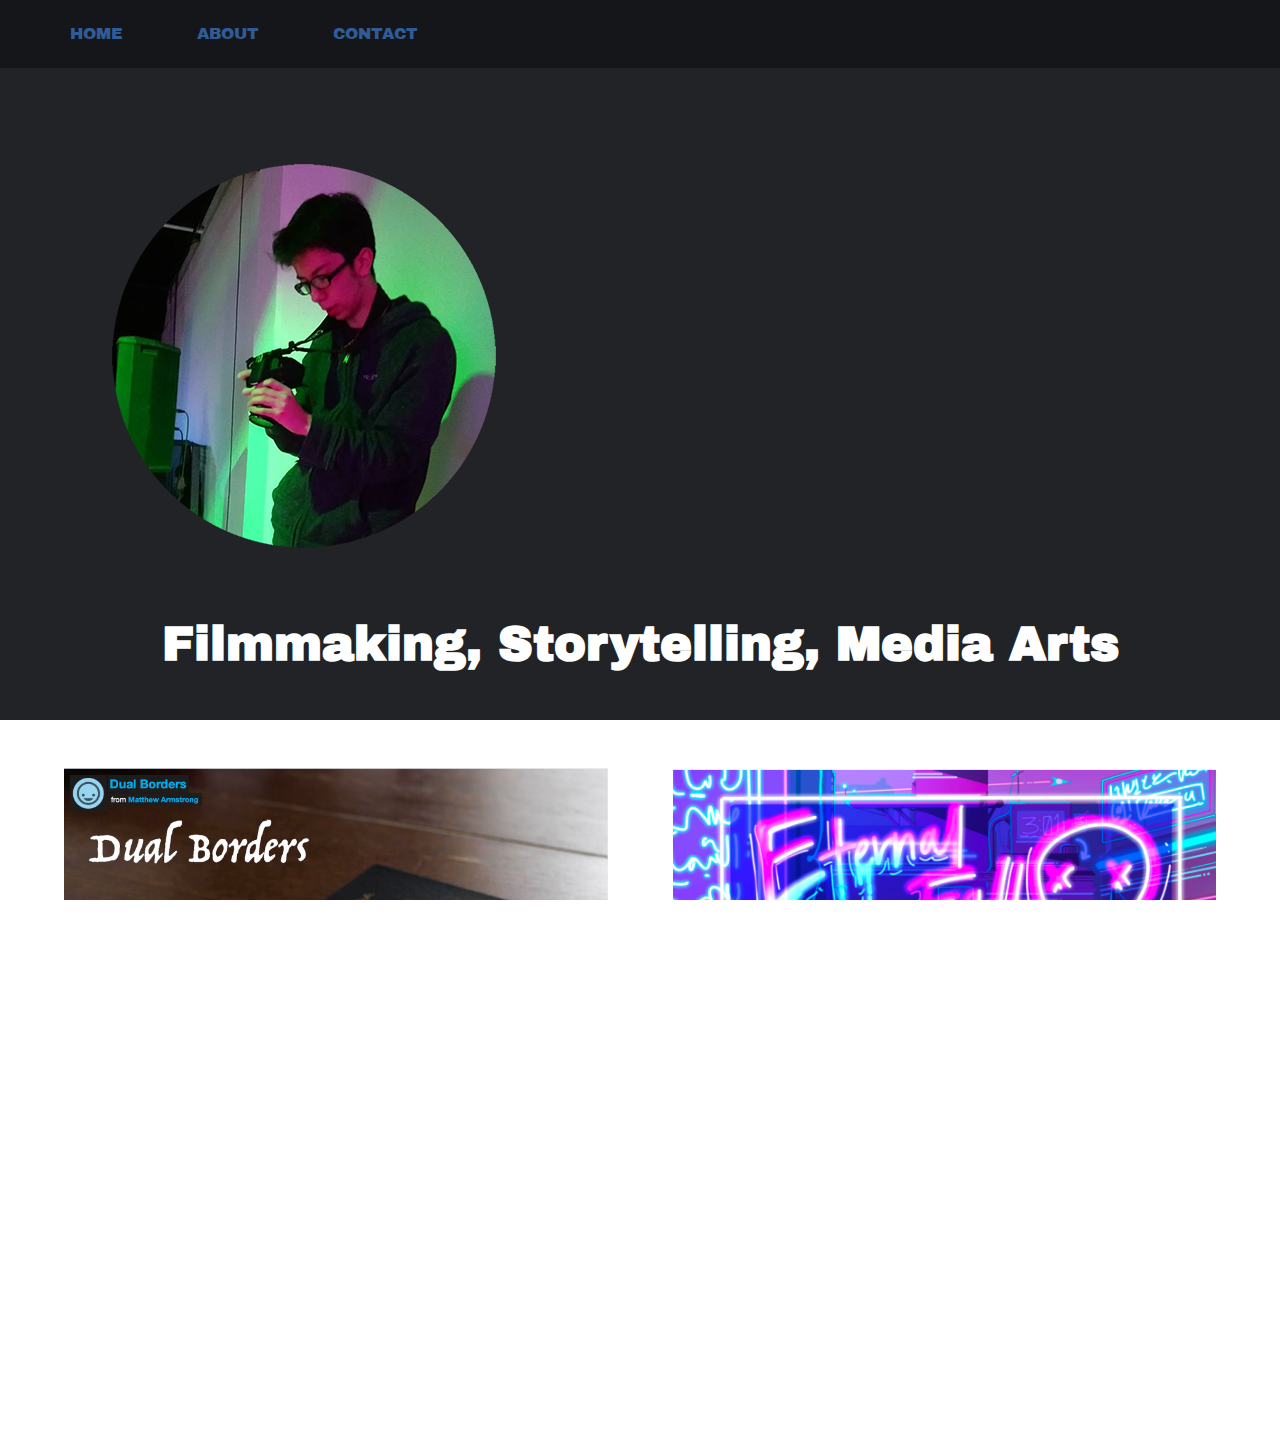
<file: index.html>
<!doctype html>

<html lang="en">

<head>
	<meta charset="utf-8">
	<meta name="viewport" content="width=device-width, initial-scale=1">
	<title>Main</title>
	<link href="https://fonts.googleapis.com/css2?family=Archivo+Black&family=Kanit:wght@300&display=swap" rel="stylesheet">
	<link href="css/main.css" rel="stylesheet">
	<link href="css/normalise.css" rel="stylesheet">
	<link href="css/media.css" rel="stylesheet">
</head>

<body>
	<header>
	<div class ="navbar">
	<nav>
		<ul>
			<li><a href ="index.html">Home</a></li>
			<li><a href ="about.html">About</a></li>
			<li><a href ="#contact">Contact</a></li>
		</ul>
	</nav>
	</div>
	</header>
	<section class ="banner">
		<section class ="two_column_grid">
		<div class ="banner_image">
		<a href ="about.html"><img src ="img/profilepicture.png" alt = "this should be an image"></a>
	    </div>
	    <div class ="video-container">
	    	<iframe width="560" height="315" src="https://www.youtube.com/embed/GziBjYnS30M" title="YouTube video player" frameborder="0" allow="accelerometer; autoplay; clipboard-write; encrypted-media; gyroscope; picture-in-picture" allowfullscreen></iframe>
	    </div>
		</section>
		<h1>Filmmaking, Storytelling, Media Arts</h1>
	</section>
	<section class ="display">
		<div class ="projects_container">
			<div class ="two_column_grid">
				<div class ="column_one">
					<a href ="project1.html">
					<img class ="grid_thumbnail" src ="img/thumbnail1.png" alt = "thumbnail of project 1">
					</a>
					<h2 class ="project_title">Dual Borders</h2>
					<p>Dual Borders was a short documentary film for SFU's IAT 344 Moving Images class.</p>
				</div>
				<div class ="column_two">
					 <a href ="project2.html">
					 <img class ="grid_thumbnail" src ="img/thumbnail2-3.png" alt = "thumbnail of project 2">
					 </a>
					 <h2 class ="project_title">Eternal Fall</h2>
					 <p>Eternal Fall was a web based interactive novel for SFU's IAT 313 Narrative Media class.</p>
				</div>
			</div>
		</div>
	</section>

<footer id ="contact">
	<div class ="footer_text">
	<p>Phone: 604-352-4615</p>
	<p>Email: mattarmnazo@gmail.com</p>
	<p>LinkedIn: <a href ="https://www.linkedin.com/in/matthew-armstrong-a5114a221/">https://www.linkedin.com/in/matthew-armstrong-a5114a221/</a></p>
	</div>
</footer>







</body>
</file>
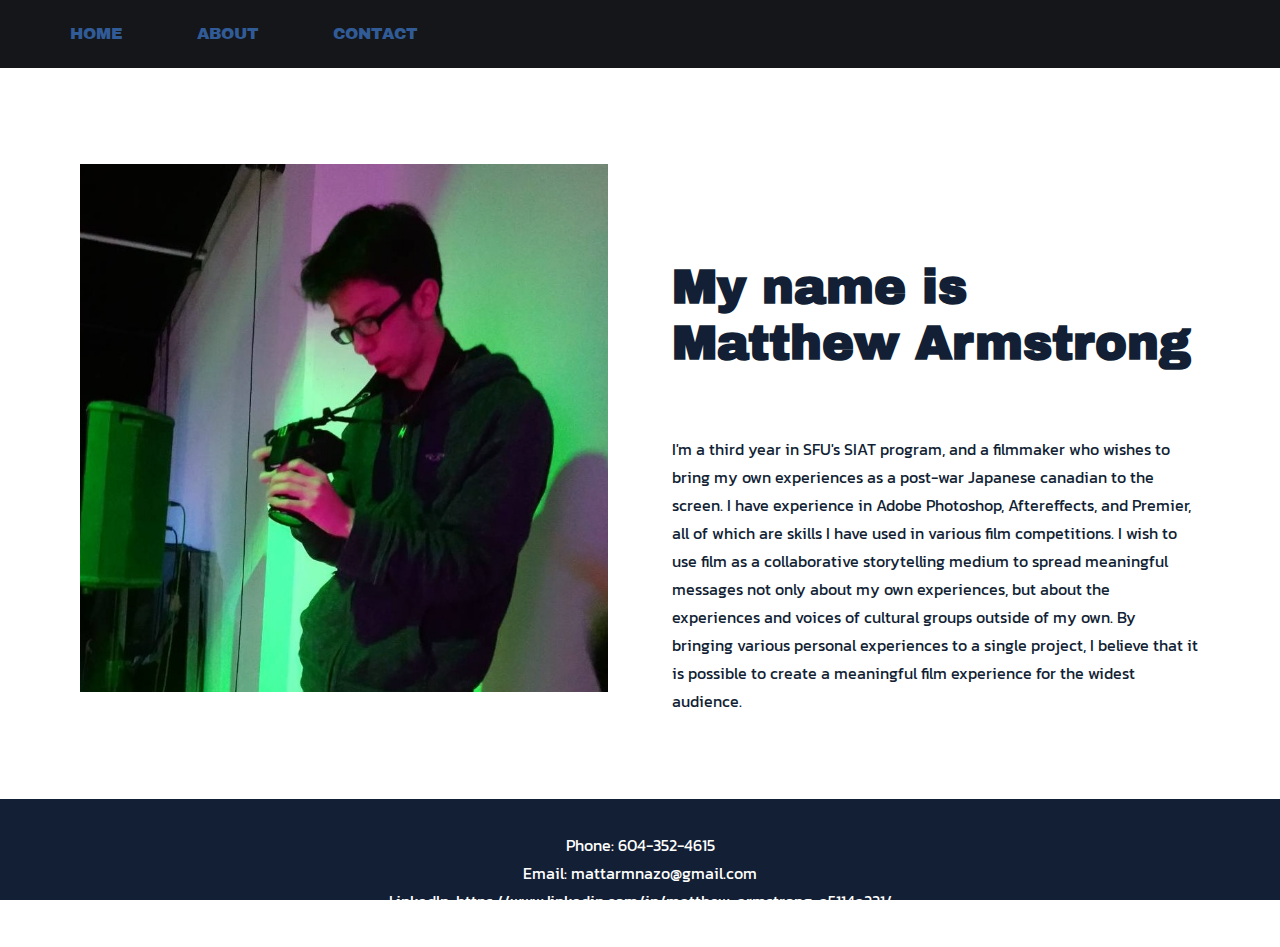
<file: about.html>
<!doctype html>

<html lang="en">

<head>
	<meta charset="utf-8">
	<meta name="viewport" content="width=device-width, initial-scale=1">
	<title>About</title>
	<link href="https://fonts.googleapis.com/css2?family=Archivo+Black&family=Kanit:wght@300&display=swap" rel="stylesheet">
	<link href="css/main.css" rel="stylesheet">
	<link href="css/normalise.css" rel="stylesheet">
	<link href="css/media.css" rel="stylesheet">
</head>

<body>
	<header>
	<div class ="navbar">
	<nav>
		<ul>
			<li><a href ="index.html">Home</a></li>
			<li><a href ="about.html">About</a></li>
			<li><a href ="#contact">Contact</a></li>
		</ul>
	</nav>
	</div>
	</header>
		<div class ="about_page">
		<div class ="two_column_grid">
			<div class="column_one">
			<img class ="about_image" src ="img/profilepicture.jpg" alt ="profile picture">
			</div>
			<div class ="column_two">
				<section class ="about_text">
				<h1>My name is Matthew Armstrong</h1>
				<p>I'm a third year in SFU's SIAT program, and a filmmaker who wishes to bring my own experiences as a post-war Japanese canadian to the screen. I have experience in Adobe Photoshop, Aftereffects, and Premier, all of which are skills I have used in various film competitions. I wish to use film as a collaborative storytelling medium to spread meaningful messages not only about my own experiences, but about the experiences and voices of cultural groups outside of my own. By bringing various personal experiences to a single project, I believe that it is possible to create a meaningful film experience for the widest audience.</p>
			    </section>
	
			</div>
		</div>
		</div>

<footer id ="contact">
	<div class ="footer_text">
	<p>Phone: 604-352-4615</p>
	<p>Email: mattarmnazo@gmail.com</p>
	<p>LinkedIn: <a href ="https://www.linkedin.com/in/matthew-armstrong-a5114a221/">https://www.linkedin.com/in/matthew-armstrong-a5114a221/</a></p>
	</div>
</footer>


</body>
</file>
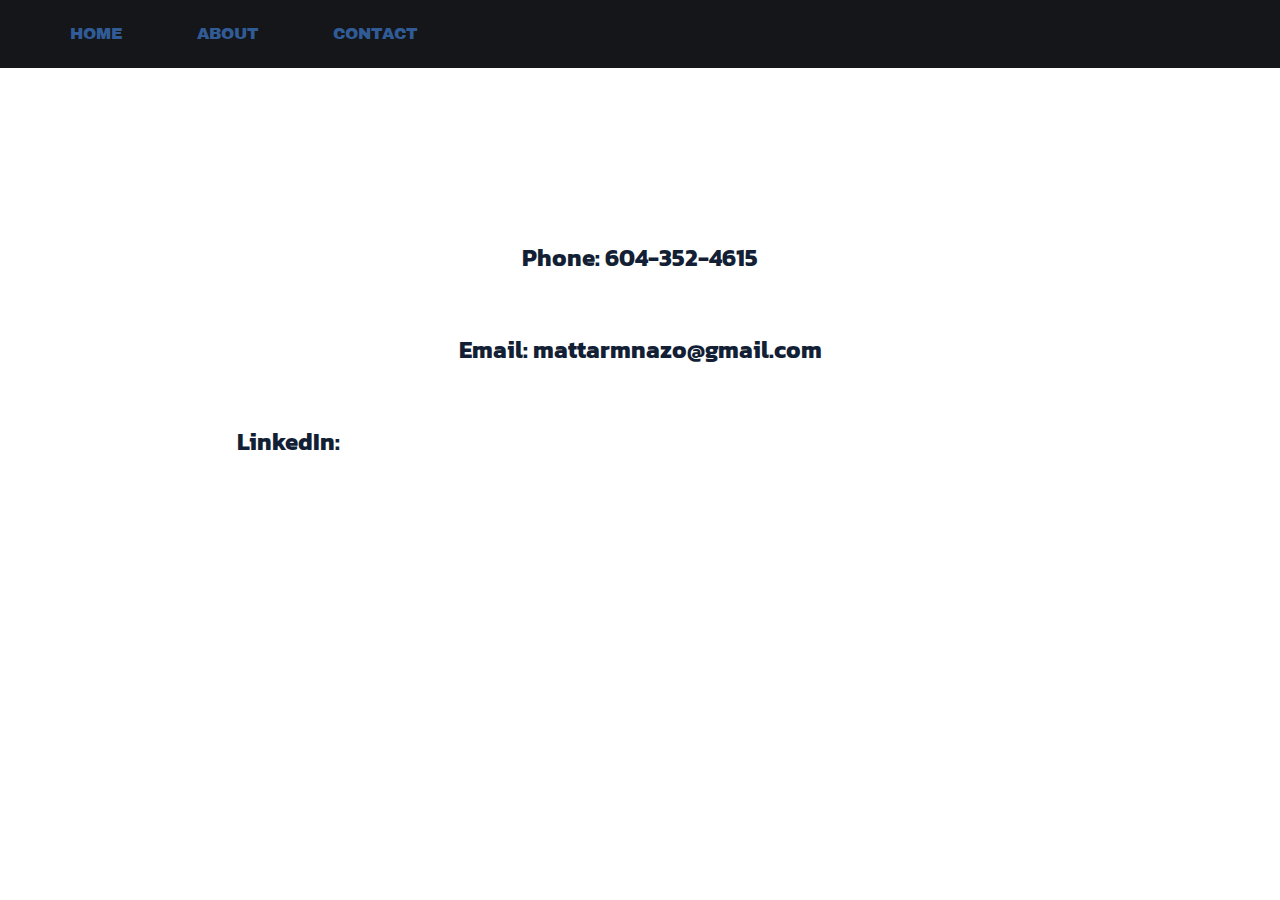
<file: contact.html>
<!doctype html>

<html lang="en">

<head>
	<meta charset="utf-8">
	<meta name="viewport" contents="width-device-width, initial-scale=1">
	<title>About</title>
	<link href="https://fonts.googleapis.com/css2?family=Archivo+Black&family=Kanit:wght@300&display=swap" rel="stylesheet">
	<link href="css/main.css" rel="stylesheet">
	<link href="css/normalise.css" rel="stylesheet">
</head>

<body>
	<header>
	<div class ="navbar">
	<nav>
		<ul>
			<li><a href ="index.html">Home</a></li>
			<li><a href ="about.html">About</a></li>
			<li><a href ="contact.html">Contact</a></li>
		</ul>
	</nav>
	</div>
	</header>

	<section class ="contact_text">
		<h2>Phone: 604-352-4615</h2>
		<h2>Email: mattarmnazo@gmail.com</h2>
		<h2>LinkedIn: <a href ="https://www.linkedin.com/in/matthew-armstrong-a5114a221/">https://www.linkedin.com/in/matthew-armstrong-a5114a221/</a></h2>
	</section>


</body>
</file>
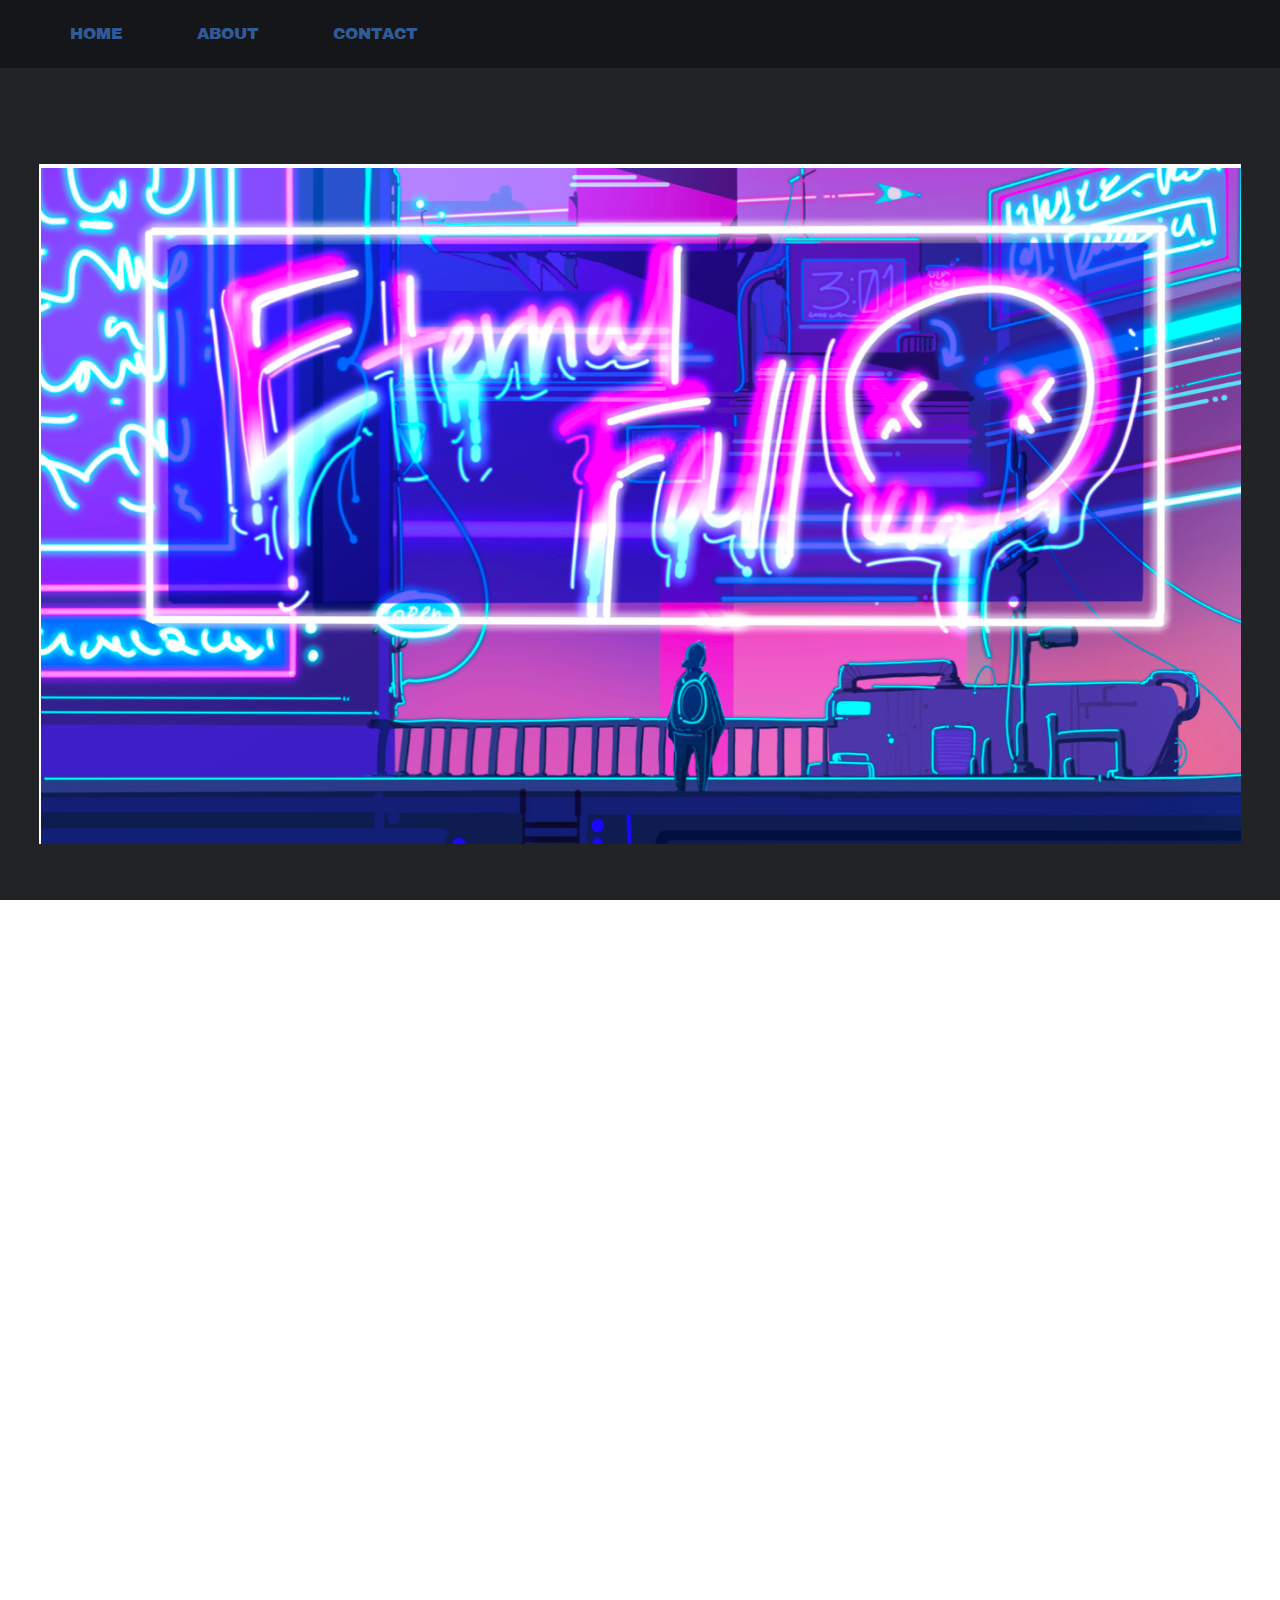
<file: project2.html>
<!doctype html>

<html lang="en">

<head>
	<meta charset="utf-8">
	<meta name="viewport" content="width=device-width, initial-scale=1">
	<title>Eternal Fall</title>
	<link href="https://fonts.googleapis.com/css2?family=Archivo+Black&family=Kanit:wght@300&display=swap" rel="stylesheet">
	<link href="css/main.css" rel="stylesheet">
	<link href="css/normalise.css" rel="stylesheet">
	<link href="css/media.css" rel="stylesheet">
</head>

<body>
	<header id ="top">
	<div class ="navbar">
	<nav>
		<ul>
			<li><a href ="index.html">Home</a></li>
			<li><a href ="about.html">About</a></li>
			<li><a href ="#contact">Contact</a></li>
		</ul>
	</nav>
	</div>
	</header>
			<section class="banner">
			<div class="banner_image">
					<a href ="eternalfall.html"><img src ="img/thumbnail2-3.png" alt = "this should be an interactable image"></a>
				</div>
            <h1 class="project-heading">Eternal Fall</h1>
            
</section> 
		<section class="container">
		<section class ="project">
			<h2>Overview</h2>
			<p>Eternal Fall was a web based interactive story for SFU’s IAT 313 Narrative Media course. My group of four was tasked with making a multilinear narrative with 3 or more different endings using any medium we saw fit. We chose to use a web-based platform as we felt it could best convey our theme and idea of a story that loops on itself.</p>


		</section>
		<section class ="project">
			<h2>Pre-Production</h2>
			<figure>
			<img class ="image" src ="img/Decision-Tree.png" alt = "Image of decision tree">
			<figcaption><em>Preliminary decision tree for Eternal Fall</em></figcaption>
			</figure>
			<p>To start production, my group first had to decide on what our story was. After some deliberation, we decided on a story about time travel, as we thought it would be interesting to have the most common ending of the story loop back to the beginning, and have two rarer endings where the protagonist could exit the time loop.</p>

			<p>Once we decided on the general direction, I coordinated with the artist to make a decision tree containing the main story beats and how they connected to each other, as well as the locations we would special stills of the characters. From there our story of a young man caught in a time loop and framed for a crime he didn't commit was born.</p>
		</section>
		<section class = "project">
			<h2>Production: Writing</h2>
			<p>After finalizing the decision tree, I began writing the story as it would be displayed in the product. Originally we had planned to take a more visual novel approach, with character sprites appearing as their dialogue appeared in text boxes underneath. However, we realized this approach would put too much strain on our artist, so we switched to a style closer to that of an interactive web novel. This meant that I had to switch my writing style from a dialogue heavy one, to one the included a fair amount of descriptors. While this did pose a bit of challenge, I managed to overcome it through further coordination with the artist and making sure enough was conveyed between her art and my writing.</p>
			<figure>
			<img class ="image" src ="img/story-art.png" alt = "story and art image">
			<figcaption><em>Story screen from final version of Eternal Fall</em></figcaption>
			</figure>
		</section>
		<section class ="project">
			<h2>Production: Implementation</h2>
			<p>After proofreading and iterating my writing further, I handed off my writing to my group’s designers for it to be implemented into the website format. During the implementation, I discussed with the designers about formatting, and making sure the buttons corresponded with the right words, as well as the right routes in the decision tree.</p>
		</section>
		<section class ="project">
			<h2>Result</h2>
			<p>In the end, my group was able to create a fully functioning web novel complete with music. This project was the first time I wrote a multilinear narrative, and the volume of the work proved to be challenging but allowed me to hone my skills further. Dedicating my self to the writer role also allowed to me to learn how to coordinate with group members of other roles to create a product that better conveyed our message.</p>
		</section>
		<div class ="project">
			<a href ="#top"> Back to top</a>
			<a href = "index.html"> Back to home</a>
		</div>
	</section>

	<footer id ="contact">
	<div class ="footer_text">
	<p>Phone: 604-352-4615</p>
	<p>Email: mattarmnazo@gmail.com</p>
	<p>LinkedIn: <a href ="https://www.linkedin.com/in/matthew-armstrong-a5114a221/">https://www.linkedin.com/in/matthew-armstrong-a5114a221/</a></p>
	</div>
</footer>

</body>
</file>
<file: css/main.css>
* {
    margin: 0px;
    padding: 0px;
    box-sizing: border-box;
 }

 header{
    background: #141619;
 }

 header::after{
    content: '';
    display: table;
    clear: both;
 }

 body,
html {
    margin: 0;
    padding: 0;
    width: 100%;
    height: 100%;
    overflow: auto;
    scroll-behavior: smooth;
}

h1{
	font-family: 'Archivo Black', sans-serif;
	font-size: 2rem;
	color: #131f35;
}

h2{
	font-family: Kanit, sans-serif;
	color: #131f35;
}

p, figcaption{
	font-family: Kanit, sans-serif;
	color: #131f35;
	line-height: 1.75rem;
}

.project p{
    padding-top: 1rem;
}

footer{
    background: #131f35;
    width: 100%;
    height: auto;
    text-align: center;
}


.container{
	width: 90%;
    max-width: 890px;
    margin: auto;
    padding-bottom: 4rem;
}

.project{
	padding-bottom: 4rem;
    padding-top: 1rem;
}

.video-container{
    padding-bottom: 4rem;
    padding-top: 3rem;
    padding-left: 3.3rem;
    padding-right: 1rem;
    max-width: 100%;
    display: flex;
    justify-content: center;

}


.video{
    width: 100%;
    max-width: 890px;
    margin: auto;
}

.image{
    width: 100%;
    max-width: 890px;
    margin: auto;
    padding-top: 1rem
}

.project-heading{
    font-size: 3rem;
    text-align: center;
    padding-top: 1rem;
}

.display{
    padding: 3rem 0rem 2rem 0rem;

}

.projects_container{
    width: 90%;
    max-width: 1300px;
    margin: auto;
    padding-bottom: 4rem;

}

.two_column_grid{
    display: grid;
    grid-template-columns: 1fr;
    column-gap: 4rem;
}

.grid_thumbnail{
    width: 100%;
    max-width: 650px;
}

.project_title{
    font-size: 2rem;
    text-align: center;
    padding-top: 1rem;
}

.banner{
    padding: 2rem 0rem 3rem 0rem;
    background-color: #212326;
}


.banner_image{
    display: flex;
    justify-content: center;
    padding: 4rem 0rem;

}
.column_one p{
    text-align: center;
}

.column_two p{
    text-align: center;
}

.banner h1{
    text-align: center;
    color: white;
}

.footer_text p{
    color: white;
}



.about_page{
    padding: 5rem;
}

.about_image{
    width: 100%;
    max-width: 650px;
    margin: auto;
    padding: 1rem 0rem 1.4rem 0rem;
}


.about_text{
    padding-top: 7rem;
}

.about_text p{
    text-align: left;
    padding-top: 4rem;
}


.contact_text{
    padding: 7rem;

}

.contact_text h2{
    text-align: center;
    padding-top: 4rem;
}

.footer_text{
    padding: 2rem 0 2rem 0;
}

.project a{
    font-family: Kanit, sans-serif;
    color: #315b96;
        padding-right: 1rem;
}

.project a:active, .project a:hover, .project a:focus{
    color: #131f35;

}

a{
    color:white;
    text-decoration-line: none;
}

a:active, a:hover, a:focus{
    color: white;
}

a img{
    transition: opacity 0.3s;
}

a img:hover{
    opacity: .7;
}

nav{
}

nav ul{
    margin: 0;
    padding: 0;
    list-style: none;
}

nav li{
    display: inline-block;
    margin-left: 70px;
    padding: 25px 0 25px 0px;
    position: relative;
}

nav a{
    color: #315b96;
    text-decoration: none;
    text-transform: uppercase;
    font-family: 'Archivo Black';
}

nav a:hover{
    color: white;
}

nav a::before{
    content: '';
    display: block;
    height: 5px;
    background-color: white;
    position: absolute;
    top: 0;
    width: 0%;
    transition: all ease-in-out 250ms;
}

nav a:hover::before{
    width: 100%;
}

figure{
    text-align: center;
}
</file>
<file: css/media.css>
@media (min-width:48rem){
	.two_column_grid{
		grid-template-columns: 1fr 1fr;
	}

	h1{
		font-size: 3rem;
	}

	.video-container{
		padding-top: 5.5rem;
		padding-left: 0;
	}
}
</file>
<file: css/normalise.css>
/*! normalize.css v8.0.0 | MIT License | github.com/necolas/normalize.css */


/* Document
   ========================================================================== */


/**
 * 1. Correct the line height in all browsers.
 * 2. Prevent adjustments of font size after orientation changes in iOS.
 */

html {
    line-height: 1.15;
    /* 1 */
    -webkit-text-size-adjust: 100%;
    /* 2 */
}


/* Sections
     ========================================================================== */


/**
   * Remove the margin in all browsers.
   */

body {
    margin: 0;
}


/**
   * Correct the font size and margin on `h1` elements within `section` and
   * `article` contexts in Chrome, Firefox, and Safari.
   */

h1 {
    font-size: 2em;
}


/* Grouping content
     ========================================================================== */


/**
   * 1. Add the correct box sizing in Firefox.
   * 2. Show the overflow in Edge and IE.
   */

hr {
    box-sizing: content-box;
    /* 1 */
    height: 0;
    /* 1 */
    overflow: visible;
    /* 2 */
}


/**
   * 1. Correct the inheritance and scaling of font size in all browsers.
   * 2. Correct the odd `em` font sizing in all browsers.
   */

pre {
    font-family: monospace, monospace;
    /* 1 */
    font-size: 1em;
    /* 2 */
}


/* Text-level semantics
     ========================================================================== */


/**
   * Remove the gray background on active links in IE 10.
   */

a {
    background-color: transparent;
}


/**
   * 1. Remove the bottom border in Chrome 57-
   * 2. Add the correct text decoration in Chrome, Edge, IE, Opera, and Safari.
   */

abbr[title] {
    border-bottom: none;
    /* 1 */
    text-decoration: underline;
    /* 2 */
    text-decoration: underline dotted;
    /* 2 */
}


/**
   * Add the correct font weight in Chrome, Edge, and Safari.
   */

b,
strong {
    font-weight: bolder;
}


/**
   * 1. Correct the inheritance and scaling of font size in all browsers.
   * 2. Correct the odd `em` font sizing in all browsers.
   */

code,
kbd,
samp {
    font-family: monospace, monospace;
    /* 1 */
    font-size: 1em;
    /* 2 */
}


/**
   * Add the correct font size in all browsers.
   */

small {
    font-size: 80%;
}


/**
   * Prevent `sub` and `sup` elements from affecting the line height in
   * all browsers.
   */

sub,
sup {
    font-size: 75%;
    line-height: 0;
    position: relative;
    vertical-align: baseline;
}

sub {
    bottom: -0.25em;
}

sup {
    top: -0.5em;
}


/* Embedded content
     ========================================================================== */


/**
   * Remove the border on images inside links in IE 10.
   */

img {
    border-style: none;
}


/* Forms
     ========================================================================== */


/**
   * 1. Change the font styles in all browsers.
   * 2. Remove the margin in Firefox and Safari.
   */

button,
input,
optgroup,
select,
textarea {
    font-family: inherit;
    /* 1 */
    font-size: 100%;
    /* 1 */
    line-height: 1.15;
    /* 1 */
    margin: 0;
    /* 2 */
}


/**
   * Show the overflow in IE.
   * 1. Show the overflow in Edge.
   */

button,
input {
    /* 1 */
    overflow: visible;
}


/**
   * Remove the inheritance of text transform in Edge, Firefox, and IE.
   * 1. Remove the inheritance of text transform in Firefox.
   */

button,
select {
    /* 1 */
    text-transform: none;
}


/**
   * Correct the inability to style clickable types in iOS and Safari.
   */

button,
[type="button"],
[type="reset"],
[type="submit"] {
    -webkit-appearance: button;
}


/**
   * Remove the inner border and padding in Firefox.
   */

button::-moz-focus-inner,
[type="button"]::-moz-focus-inner,
[type="reset"]::-moz-focus-inner,
[type="submit"]::-moz-focus-inner {
    border-style: none;
    padding: 0;
}


/**
   * Restore the focus styles unset by the previous rule.
   */

button:-moz-focusring,
[type="button"]:-moz-focusring,
[type="reset"]:-moz-focusring,
[type="submit"]:-moz-focusring {
    outline: 1px dotted ButtonText;
}


/**
   * Correct the padding in Firefox.
   */

fieldset {
    padding: 0.35em 0.75em 0.625em;
}


/**
   * 1. Correct the text wrapping in Edge and IE.
   * 2. Correct the color inheritance from `fieldset` elements in IE.
   * 3. Remove the padding so developers are not caught out when they zero out
   *    `fieldset` elements in all browsers.
   */

legend {
    box-sizing: border-box;
    /* 1 */
    color: inherit;
    /* 2 */
    display: table;
    /* 1 */
    max-width: 100%;
    /* 1 */
    padding: 0;
    /* 3 */
    white-space: normal;
    /* 1 */
}


/**
   * Add the correct vertical alignment in Chrome, Firefox, and Opera.
   */

progress {
    vertical-align: baseline;
}


/**
   * Remove the default vertical scrollbar in IE 10+.
   */

textarea {
    overflow: auto;
}


/**
   * 1. Add the correct box sizing in IE 10.
   * 2. Remove the padding in IE 10.
   */

[type="checkbox"],
[type="radio"] {
    box-sizing: border-box;
    /* 1 */
    padding: 0;
    /* 2 */
}


/**
   * Correct the cursor style of increment and decrement buttons in Chrome.
   */

[type="number"]::-webkit-inner-spin-button,
[type="number"]::-webkit-outer-spin-button {
    height: auto;
}


/**
   * 1. Correct the odd appearance in Chrome and Safari.
   * 2. Correct the outline style in Safari.
   */

[type="search"] {
    -webkit-appearance: textfield;
    /* 1 */
    outline-offset: -2px;
    /* 2 */
}


/**
   * Remove the inner padding in Chrome and Safari on macOS.
   */

[type="search"]::-webkit-search-decoration {
    -webkit-appearance: none;
}


/**
   * 1. Correct the inability to style clickable types in iOS and Safari.
   * 2. Change font properties to `inherit` in Safari.
   */

 ::-webkit-file-upload-button {
    -webkit-appearance: button;
    /* 1 */
    font: inherit;
    /* 2 */
}


/* Interactive
     ========================================================================== */


/*
   * Add the correct display in Edge, IE 10+, and Firefox.
   */

details {
    display: block;
}


/*
   * Add the correct display in all browsers.
   */

summary {
    display: list-item;
}


/* Misc
     ========================================================================== */


/**
   * Add the correct display in IE 10+.
   */

template {
    display: none;
}


/**
   * Add the correct display in IE 10.
   */

[hidden] {
    display: none;
}
</file>
